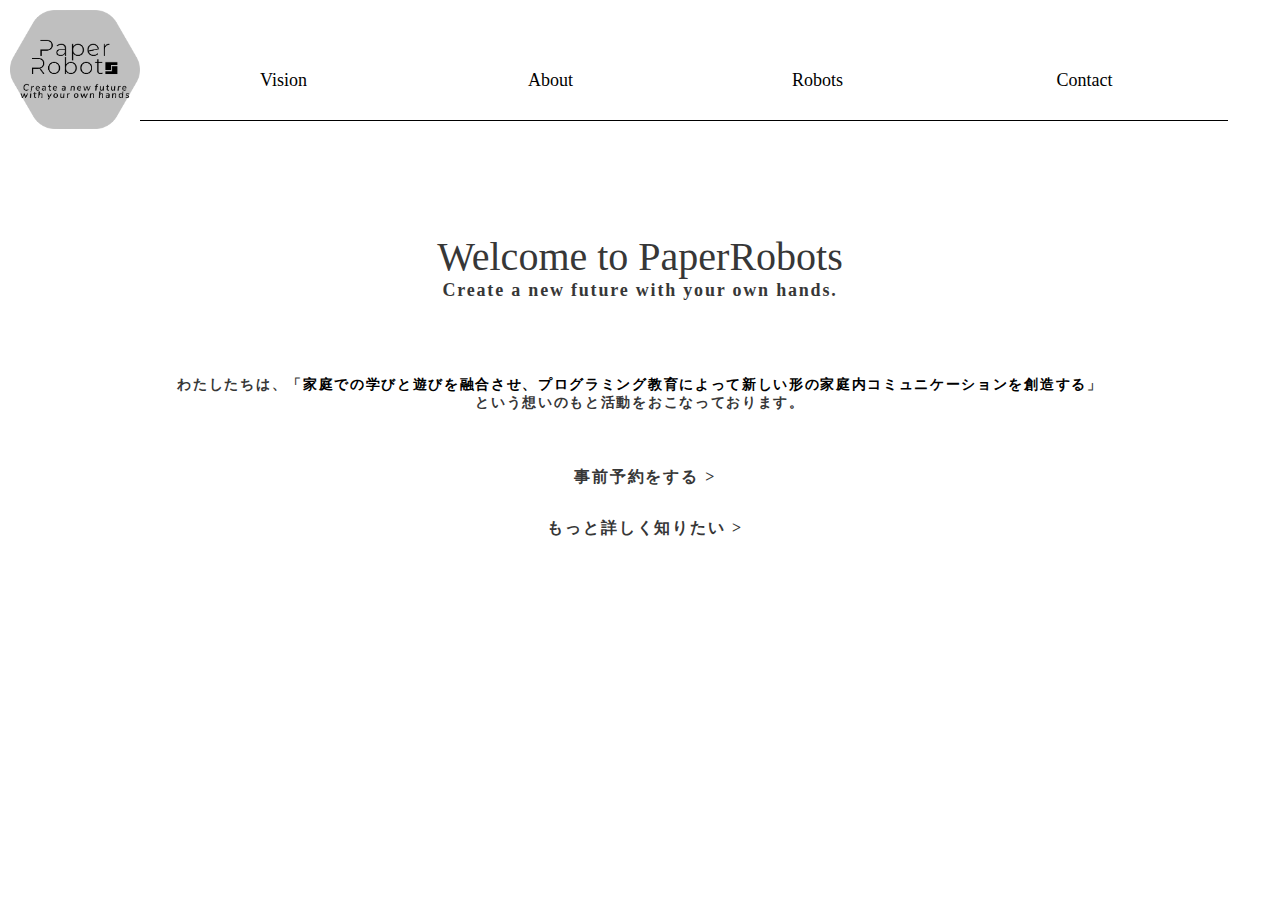
<file: index.html>
<!DOCTYPE html>
<html>
<head>
    
    
<!-- Google tag (gtag.js) -->
<script async src="https://www.googletagmanager.com/gtag/js?id=G-K5DPFKPGLG"></script>
<script>
  window.dataLayer = window.dataLayer || [];
  function gtag(){dataLayer.push(arguments);}
  gtag('js', new Date());

  gtag('config', 'G-K5DPFKPGLG');
</script>


    <title>PaperRobots_home</title>
    <meta charset="UTF-8">
    <meta name = "viewport" content = "width=device-width,initial-scale=1.0">
    <link rel = "stylesheet" href = "home.css">
    <link rel = "stylesheet" href = "home_resp_tab.css">
</head>
<body>
        <header>
            <div class = "logo">
                <a href="index.html"><img src = "kuro_toumei.png"></a>
            </div>
            <div class = "texts">
                <div class = "text vision">
                    <a href = "vision.html">Vision</a>
                </div>
                <div class = "text introduction">
                    <a href = "about.html">About</a>
                </div>
                <div class = "text works">
                    <a href = "LineTrace.html">Robots</a>
                </div>
                <div class = "text contact">
                    <a href = "contact.html">Contact</a>
                </div>
            </div>
            <div class = "clear"></div>
        </header>
        
        <div class = "contents">
            <h1>Welcome to PaperRobots</h1>
            <p class = "english">Create a new future with your own hands.</p>
            <div class = "words">
                <p class = "above">わたしたちは、「<span>家庭での学びと遊びを融合させ、プログラミング教育によって新しい形の家庭内コミュニケーションを創造する</span>」</p>
                <p class = "bottom">という想いのもと活動をおこなっております。</p>
            </div>
            <div class = "b1">
                <a href = "https://forms.gle/iT4Y1kKipDapBJoG6">事前予約をする ></a>
            </div>
            <div class = "b2">
                <a href = "LineTrace.html">もっと詳しく知りたい ></a>
            </div>
        </div>

        <footer></footer>
</body>
</html>
</file>
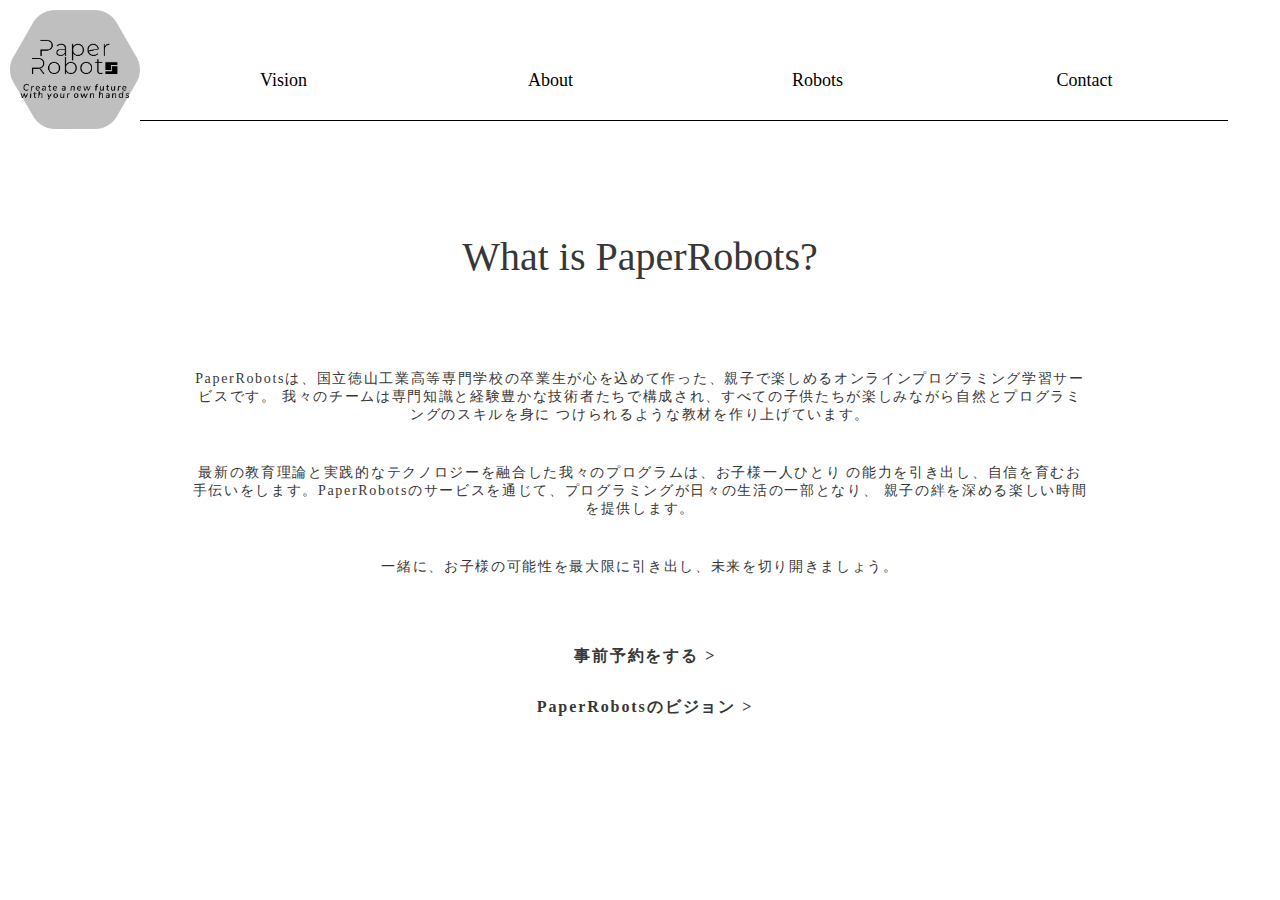
<file: about.html>
<!DOCTYPE html>
<html>
<head>
    
    
<!-- Google tag (gtag.js) -->
<script async src="https://www.googletagmanager.com/gtag/js?id=G-K5DPFKPGLG"></script>
<script>
  window.dataLayer = window.dataLayer || [];
  function gtag(){dataLayer.push(arguments);}
  gtag('js', new Date());

  gtag('config', 'G-K5DPFKPGLG');
</script>


    <title>PaperRobots_about</title>
    <meta charset="UTF-8">
    <meta name = "viewport" content = "width=device-width,initial-scale=1.0">
    <link rel = "stylesheet" href = "about.css">
    <link rel = "stylesheet" href = "about_res.css">
</head>
<body>
        <header>
            <div class = "logo">
                <a href="index.html"><img src = "kuro_toumei.png"></a>
            </div>
            <div class = "texts">
                <div class = "text vision">
                    <a href = "vision.html">Vision</a>
                </div>
                <div class = "text introduction">
                    <a href = "about.html">About</a>
                </div>
                <div class = "text works">
                    <a href = "LineTrace.html">Robots</a>
                </div>
                <div class = "text contact">
                    <a href = "contact.html">Contact</a>
                </div>
            </div>
            <div class = "clear"></div>
        </header>
        
        <div class = "contents">
            <h1>What is PaperRobots?</h1>
            <div class = "words">
                <p class = "ab">PaperRobotsは、国立徳山工業高等専門学校の卒業生が心を込めて作った、親子で楽しめるオンラインプログラミング学習サービスです。
                    我々のチームは専門知識と経験豊かな技術者たちで構成され、すべての子供たちが楽しみながら自然とプログラミングのスキルを身に
                    つけられるような教材を作り上げています。</p>
                    <p class = "ab">最新の教育理論と実践的なテクノロジーを融合した我々のプログラムは、お子様一人ひとり
                    の能力を引き出し、自信を育むお手伝いをします。PaperRobotsのサービスを通じて、プログラミングが日々の生活の一部となり、
                    親子の絆を深める楽しい時間を提供します。</p>
                    <p class = "ab">一緒に、お子様の可能性を最大限に引き出し、未来を切り開きましょう。</p>
            </div>
            <div class = "b1">
                <a href = "https://forms.gle/iT4Y1kKipDapBJoG6">事前予約をする ></a>
            </div>
            <div class = "b2">
                <a href = "vision.html">PaperRobotsのビジョン ></a>
            </div>
        </div>

        <footer></footer>
</body>
</html>
</file>
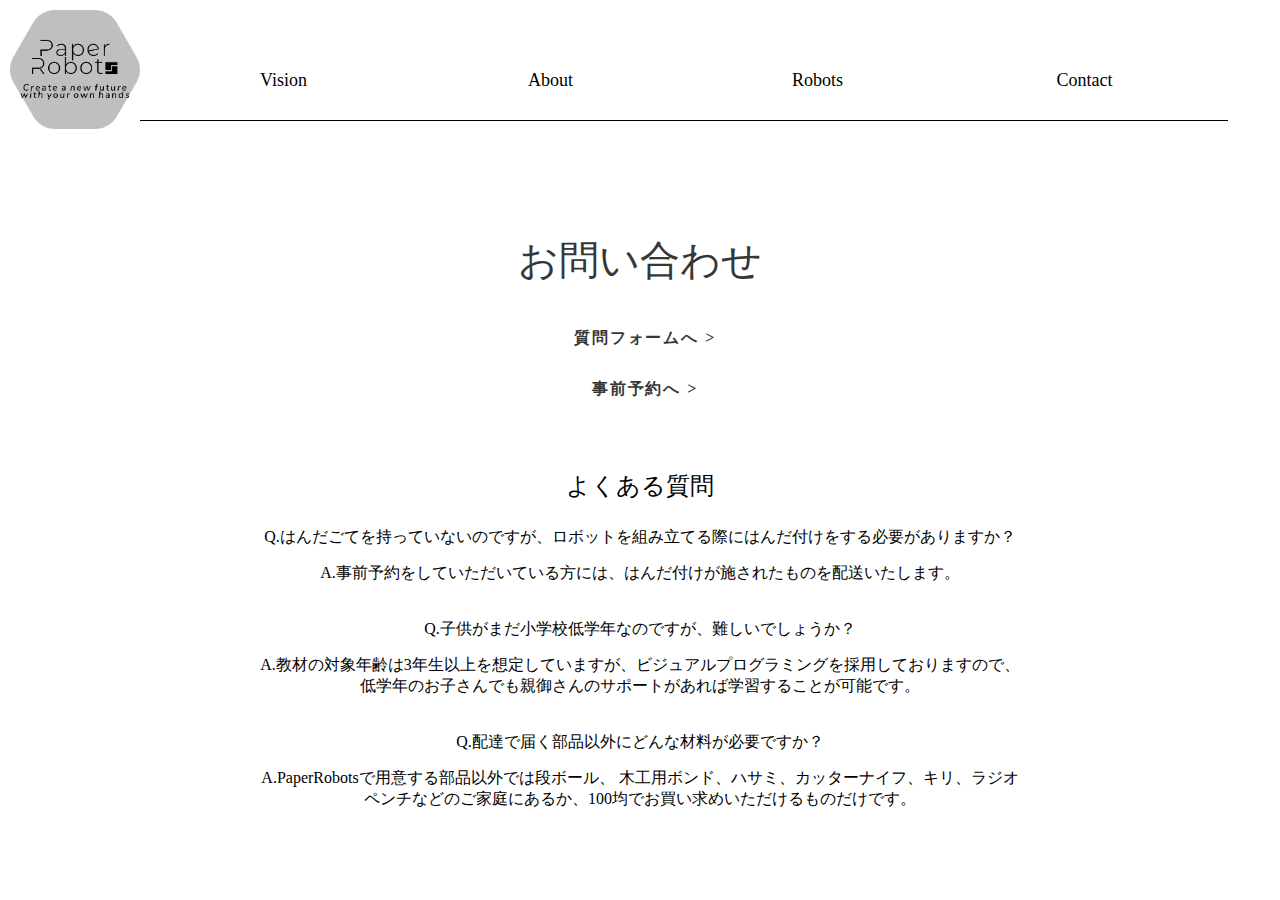
<file: contact.html>
<!DOCTYPE html>
<html>
<head>
    
    
<!-- Google tag (gtag.js) -->
<script async src="https://www.googletagmanager.com/gtag/js?id=G-K5DPFKPGLG"></script>
<script>
  window.dataLayer = window.dataLayer || [];
  function gtag(){dataLayer.push(arguments);}
  gtag('js', new Date());

  gtag('config', 'G-K5DPFKPGLG');
</script>


    <title>PaperRobots_contact</title>
    <meta charset="UTF-8">
    <meta name = "viewport" content = "width=device-width,initial-scale=1.0">
    <link rel = "stylesheet" href = "contact.css">
    <link rel = "stylesheet" href = "contact_res.css">
</head>
<body>
        <header>
            <div class = "logo">
                <a href="index.html"><img src = "kuro_toumei.png"></a>
            </div>
            <div class = "texts">
                <div class = "text vision">
                    <a href = "vision.html">Vision</a>
                </div>
                <div class = "text introduction">
                    <a href = "about.html">About</a>
                </div>
                <div class = "text works">
                    <a href = "LineTrace.html">Robots</a>
                </div>
                <div class = "text contact">
                    <a href = "#">Contact</a>
                </div>
            </div>
            <div class = "clear"></div>
        </header>
        
        <div class = "contents">
            <h1>お問い合わせ</h1>
            <div class = "b1">
                <a href = "https://forms.gle/HpGQcHPtKfevbHtTA">質問フォームへ ></a>
            </div>
            <div class = "b2">
                <a href = "https://forms.gle/iT4Y1kKipDapBJoG6">事前予約へ ></a>
            </div>

            <h2>よくある質問</h2>
            <p class = "aq">Q.はんだごてを持っていないのですが、ロボットを組み立てる際にはんだ付けをする必要がありますか？</p>
            <p class = "qa">A.事前予約をしていただいている方には、はんだ付けが施されたものを配送いたします。</p>
            <p class  = "aq">Q.子供がまだ小学校低学年なのですが、難しいでしょうか？</p>
            <p class = "qa">A.教材の対象年齢は3年生以上を想定していますが、ビジュアルプログラミングを採用しておりますので、
                低学年のお子さんでも親御さんのサポートがあれば学習することが可能です。</p>
                <p class  = "aq">Q.配達で届く部品以外にどんな材料が必要ですか？</p>
                <p class = "qa">A.PaperRobotsで用意する部品以外では段ボール、
                    木工用ボンド、ハサミ、カッターナイフ、キリ、ラジオペンチなどのご家庭にあるか、100均でお買い求めいただけるものだけです。</p>
        </div>

        <footer></footer>
</body>
</html>
</file>
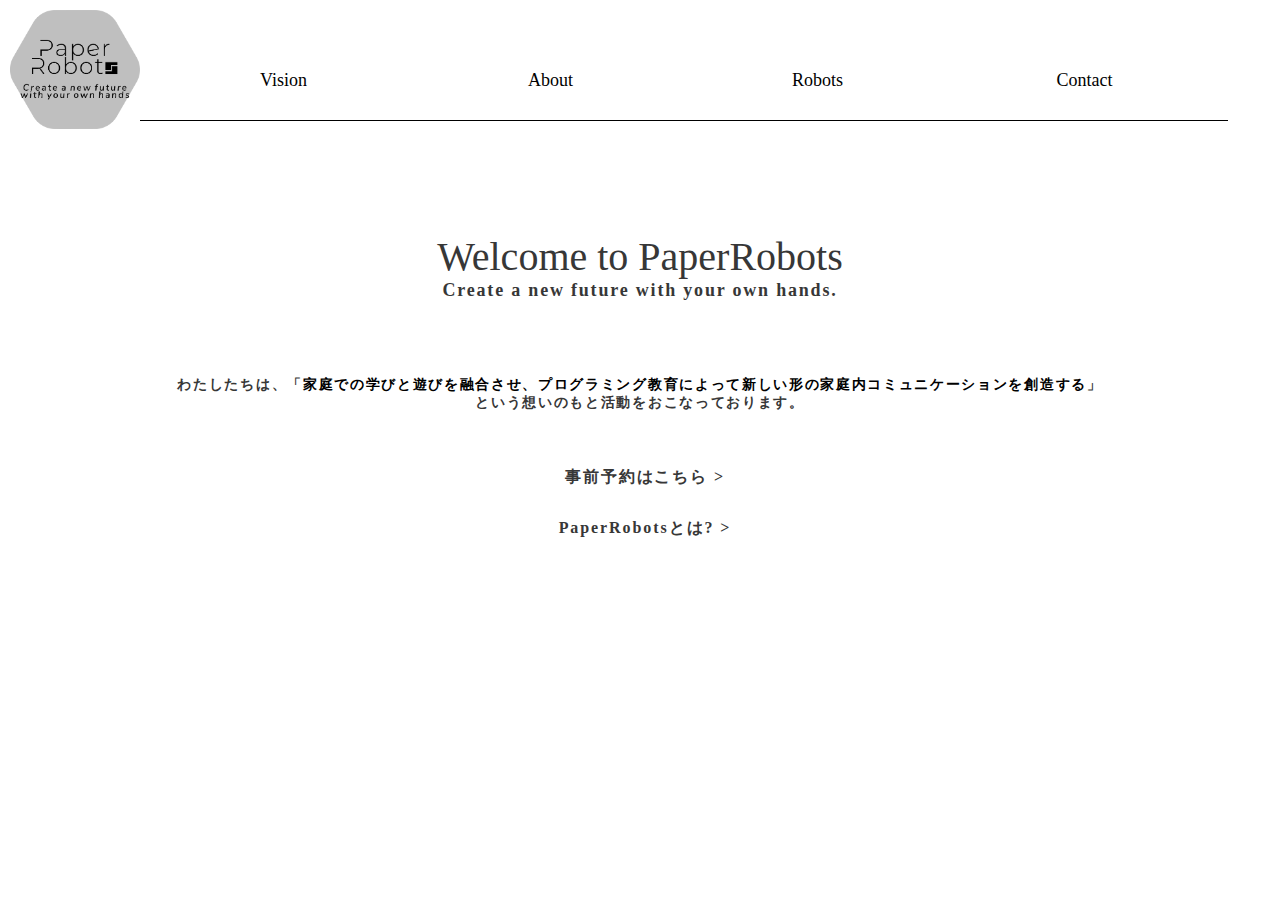
<file: home.html>
<!DOCTYPE html>
<html>
<head>
    <title>PaperRobots_home</title>
    <meta charset="UTF-8">
    <meta name = "viewport" content = "width=device-width,initial-scale=1.0">
    <link rel = "stylesheet" href = "home.css">
    <link rel = "stylesheet" href = "home_resp_tab.css">
</head>
<body>
        <header>
            <div class = "logo">
                <a href="home.html"><img src = "kuro_toumei.png"></a>
            </div>
            <div class = "texts">
                <div class = "text vision">
                    <a href = "#">Vision</a>
                </div>
                <div class = "text introduction">
                    <a href = "#">About</a>
                </div>
                <div class = "text works">
                    <a href = "#">Robots</a>
                </div>
                <div class = "text contact">
                    <a href = "#">Contact</a>
                </div>
            </div>
            <div class = "clear"></div>
        </header>
        
        <div class = "contents">
            <h1>Welcome to PaperRobots</h1>
            <p class = "english">Create a new future with your own hands.</p>
            <div class = "words">
                <p class = "above">わたしたちは、「<span>家庭での学びと遊びを融合させ、プログラミング教育によって新しい形の家庭内コミュニケーションを創造する</span>」</p>
                <p class = "bottom">という想いのもと活動をおこなっております。</p>
            </div>
            <div class = "b1">
                <a href = "LineTrace.html">事前予約はこちら ></a>
            </div>
            <div class = "b2">
                <a href = "#">PaperRobotsとは? ></a>
            </div>
        </div>

        <footer></footer>
</body>
</html>
</file>
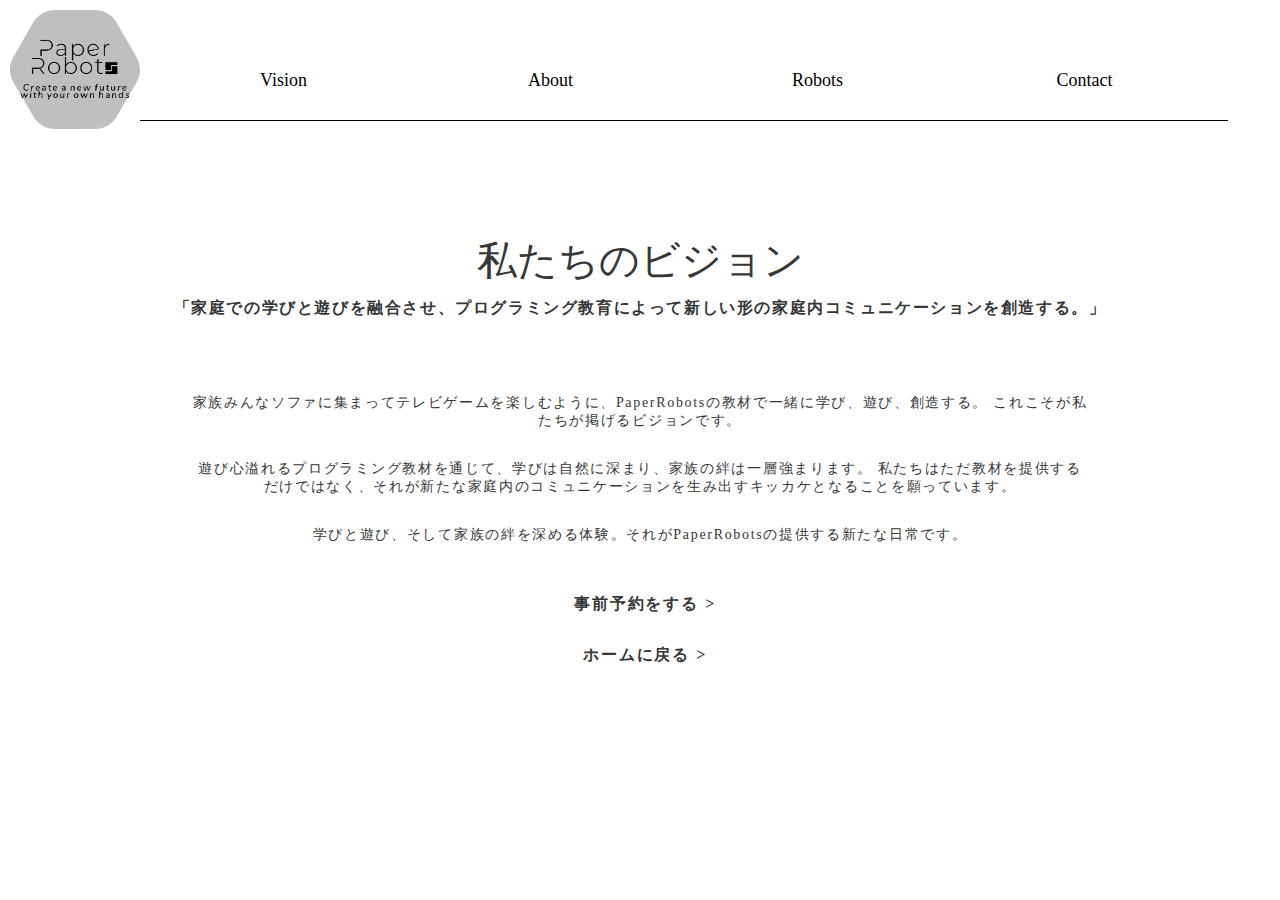
<file: vision.html>
<!DOCTYPE html>
<html>
<head>
        
    
<!-- Google tag (gtag.js) -->
<script async src="https://www.googletagmanager.com/gtag/js?id=G-K5DPFKPGLG"></script>
<script>
  window.dataLayer = window.dataLayer || [];
  function gtag(){dataLayer.push(arguments);}
  gtag('js', new Date());

  gtag('config', 'G-K5DPFKPGLG');
</script>


    <title>PaperRobots_vision</title>
    <meta charset="UTF-8">
    <meta name = "viewport" content = "width=device-width,initial-scale=1.0">
    <link rel = "stylesheet" href = "vision.css">
    <link rel = "stylesheet" href = "vision_res.css">
</head>
<body>
        <header>
            <div class = "logo">
                <a href="index.html"><img src = "kuro_toumei.png"></a>
            </div>
            <div class = "texts">
                <div class = "text vision">
                    <a href = "vision.html">Vision</a>
                </div>
                <div class = "text introduction">
                    <a href = "about.html">About</a>
                </div>
                <div class = "text works">
                    <a href = "LineTrace.html">Robots</a>
                </div>
                <div class = "text contact">
                    <a href = "contact.html">Contact</a>
                </div>
            </div>
            <div class = "clear"></div>
        </header>
        
        <div class = "contents">
            <h1>私たちのビジョン</h1>
            <p class = "english">「家庭での学びと遊びを融合させ、プログラミング教育によって新しい形の家庭内コミュニケーションを創造する。」</p>
            <div class = "words">
                <p>家族みんなソファに集まってテレビゲームを楽しむように、PaperRobotsの教材で一緒に学び、遊び、創造する。
                    これこそが私たちが掲げるビジョンです。</p>
                <p>遊び心溢れるプログラミング教材を通じて、学びは自然に深まり、家族の絆は一層強まります。
                    私たちはただ教材を提供するだけではなく、それが新たな家庭内のコミュニケーションを生み出すキッカケとなることを願っています。</p>
                <p>学びと遊び、そして家族の絆を深める体験。それがPaperRobotsの提供する新たな日常です。</p>
            </div>
            <div class = "b1">
                <a href = "https://forms.gle/iT4Y1kKipDapBJoG6">事前予約をする ></a>
            </div>
            <div class = "b2">
                <a href = "index.html">ホームに戻る ></a>
            </div>
        </div>

        <footer></footer>
</body>
</html>
</file>
<file: home.css>
*{
    box-sizing: border-box;
    max-width:1400px;
    width:100%;
    margin:auto;
}
header{
    padding-top:10px;
}
.logo{
    width: 140px; 
    float:left;
    padding-left:10px;
}
.texts{
    float:left;
    width:90%;
    border-bottom: 1px solid black;
    padding-top:30px;
    padding-left:10px;
    padding-right:10px;
}
.text{
    width:25%;
    float:left;
    text-align: center;
    background-color:rgba(0, 0, 0, 0);
    
}


.text a{
    display:block;
    text-decoration: none;
    color:black;
    font-size: 18px;
    height:80px;
    padding:30px 0px;
    transition: background-color 0.5s;
}

.text a:hover{
    background-color: rgba(0, 0, 0, 0.2);
    cursor: pointer;
}
.text a:active{
    background-color: rgba(0, 0, 0, 0.6);
    cursor: pointer;
}

.clear{
    clear:left;
}



.contents{
    float:left;
    margin-top:100px;
    text-align: center;
    width: 100%;
}
.contents h1{
    color:rgb(55, 55, 55);
    font-weight: normal;
    font-size:40px
}
.english{
    color:rgb(55, 55, 55);
    font-size:18px;
    font-weight:bold;
    margin-top: 0px;
    margin-bottom:75px;
    letter-spacing: 0.1em;
}
.words p{
    color:rgb(55, 55, 55);
    font-size:14px;
    font-weight:bold;
    letter-spacing: 0.12em;
}
.above{
    margin-bottom:0px;
    width:85%;
}
.bottom{
    margin-top:0px;
    margin-bottom:35px;
    width:85%;
}
.b1 a {
    position: relative;
    display: inline-block;
    text-decoration: none;
    color:rgb(55, 55, 55);
    letter-spacing: 0.12em;
    margin-top:20px;
    margin-bottom:30px;
    font-weight:bold;
    padding-left:10px;
    width:180px;
}



.b1 ::after {
    position: absolute;
    left: 0;
    content: '';
    width: 100%;
    height: 1.5px;
    background: #000000;
    bottom: -1px;
    transform: scale(0, 1);
    transform-origin: right top; /*変形（アンダーラインの伸長）の原点がaタグ（各メニュー）の右端*/
    transition: transform 0.3s;  /*変形の時間*/
    }
    
    .b1 :hover::after {
    transform: scale(1, 1);     /*ホバー後、x軸方向に1（相対値）伸長*/
    transform-origin: left top; /*左から右に向かう*/
    }
    
    .b2 a {
        position: relative;
        display: inline-block;
        text-decoration: none;
        color:rgb(55, 55, 55);
        letter-spacing: 0.12em;
        margin-bottom:120px;
        font-weight:bold;
        padding-left:10px;
        width:230px;
    }
    
    
    
    .b2 ::after {
        position: absolute;
        left: 0;
        content: '';
        width: 100%;
        height: 1.5px;
        background: #000000;
        bottom: -1px;
        transform: scale(0, 1);
        transform-origin: right top; /*変形（アンダーラインの伸長）の原点がaタグ（各メニュー）の右端*/
        transition: transform 0.3s;  /*変形の時間*/
        }
        
        .b2 :hover::after {
        transform: scale(1, 1);     /*ホバー後、x軸方向に1（相対値）伸長*/
        transform-origin: left top; /*左から右に向かう*/
        }



span{
    color:rgb(0, 0, 0);
}
</file>
<file: home_resp_tab.css>
@media(max-width:1400px){
    .texts{
        width:85%;
    }
}


@media(max-width:950px){

    .logo{
        width:130px;
    }
    .texts{
        width:80%;
        padding-top:15px;
    }
    .text a{
        font-size:17px;
        height:75px;
        padding-top:25px;
    }
    .contents h1{
        font-size:38px
    }
    .english{
        font-size:16px;
    }
    .words p{
        font-size:12px;
    }
}

@media(max-width:700px){

    .logo{
        width:120px;
    }
    .texts{
        width:80%;
        padding-top:22px;
    }
    .text a{
        font-size:16px;
        height:70px;
    }
    .contents h1{
        font-size:36px
    }
    .english{
        font-size:14px;
    }
    .words p{
        font-size:12px;
    }
}

@media(max-width:620px){

    .logo{
        width:110px;
    }
    .texts{
        width:75%;
        padding-top:15px;
    }
    .text a{
        font-size:15px;
        height:60px;
        padding-top:20px;
    }
    .contents h1{
        font-size:32px
    }
    .english{
        font-size:14px;
    }
    .words p{
        font-size:12px;
    }

    .b1 a{
        font-size:14px;
    }

    .b2 a{
        font-size:14px;
    }

}

    @media(max-width:500px){

        .logo{
            width:85px;
        }
        .texts{
            width:75%;
            padding-top:5px;
        }
        .text a{
            font-size:14px;
            height:55px;
        }
        .contents h1{
            font-size:32px
        }
        .english{
            font-size:14px;
        }
        .words p{
            font-size:12px;
        }
    
        .b1 a{
            font-size:14px;
        }
    
        .b2 a{
            font-size:14px;
        }
        .contents{
            margin-top:60px;
        }
        .english{
            margin-bottom:50px;
        }
}


@media(max-width:430px){

    .logo{
        width:80px;
    }
    .texts{
        width:70%;
        padding-top:5px;
    }
    .text a{
        font-size:14px;
        height:55px;
    }
    .contents h1{
        font-size:32px
    }
    .english{
        font-size:14px;
    }
    .words p{
        font-size:12px;
    }

    .b1 a{
        font-size:14px;
    }

    .b2 a{
        font-size:14px;
    }

}
</file>
<file: about.css>
*{
    box-sizing: border-box;
    max-width:1400px;
    width:100%;
    margin:auto;
}


header{
    padding-top:10px;
}
.logo{
    width: 140px; 
    float:left;
    padding-left:10px;
}
.texts{
    float:left;
    width:90%;
    border-bottom: 1px solid black;
    padding-top:30px;
    padding-left:10px;
    padding-right:10px;
}
.text{
    width:25%;
    float:left;
    text-align: center;
    background-color:rgba(0, 0, 0, 0);
    
}


.text a{
    display:block;
    text-decoration: none;
    color:black;
    font-size: 18px;
    height:80px;
    padding:30px 0px;
    transition: background-color 0.5s;
}

.text a:hover{
    background-color: rgba(0, 0, 0, 0.2);
    cursor: pointer;
}
.text a:active{
    background-color: rgba(0, 0, 0, 0.6);
    cursor: pointer;
}

.clear{
    clear:left;
}



.contents{
    float:left;
    margin-top:100px;
    text-align: center;
    width: 100%;
}
.contents h1{
    color:rgb(55, 55, 55);
    font-weight: normal;
    font-size:40px;
    margin-bottom:90px;
}

.ab{
    display: block;
    font-size:14px;
    font-weight:normal;
    letter-spacing: 0.12em;
    width:70%;
    margin-bottom:40px;
    color: rgb(55, 55, 55);
}



.b1 a {
    position: relative;
    display: inline-block;
    text-decoration: none;
    color:rgb(55, 55, 55);
    letter-spacing: 0.12em;
    margin-top:30px;
    margin-bottom:30px;
    font-weight:bold;
    padding-left:10px;
    width:180px;
}



.b1 ::after {
    position: absolute;
    left: 0;
    content: '';
    width: 100%;
    height: 1.5px;
    background: #000000;
    bottom: -1px;
    transform: scale(0, 1);
    transform-origin: right top; /*変形（アンダーラインの伸長）の原点がaタグ（各メニュー）の右端*/
    transition: transform 0.3s;  /*変形の時間*/
    }
    
    .b1 :hover::after {
    transform: scale(1, 1);     /*ホバー後、x軸方向に1（相対値）伸長*/
    transform-origin: left top; /*左から右に向かう*/
    }
    
    .b2 a {
        position: relative;
        display: inline-block;
        text-decoration: none;
        color:rgb(55, 55, 55);
        letter-spacing: 0.12em;
        margin-bottom:120px;
        font-weight:bold;
        padding-left:10px;
        width:260px;
    }
    
    
    
    .b2 ::after {
        position: absolute;
        left: 0;
        content: '';
        width: 100%;
        height: 1.5px;
        background: #000000;
        bottom: -1px;
        transform: scale(0, 1);
        transform-origin: right top; /*変形（アンダーラインの伸長）の原点がaタグ（各メニュー）の右端*/
        transition: transform 0.3s;  /*変形の時間*/
        }
        
        .b2 :hover::after {
        transform: scale(1, 1);     /*ホバー後、x軸方向に1（相対値）伸長*/
        transform-origin: left top; /*左から右に向かう*/
        }
</file>
<file: about_res.css>
@media(max-width:1400px){
    .texts{
        width:85%;
    }
}


@media(max-width:950px){

    .logo{
        width:130px;
    }
    .texts{
        width:80%;
        padding-top:15px;
    }
    .text a{
        font-size:17px;
        height:75px;
        padding-top:25px;
    }
    .contents h1{
        font-size:38px
    }
    .english{
        font-size:16px;
    }
    .words p{
        font-size:12px;
        width:80%;
    }
}

@media(max-width:700px){

    .logo{
        width:120px;
    }
    .texts{
        width:80%;
        padding-top:22px;
    }
    .text a{
        font-size:16px;
        height:70px;
    }
    .contents h1{
        font-size:36px
    }
    .english{
        font-size:14px;
    }
    .words p{
        font-size:12px;
    }
}

@media(max-width:620px){

    .logo{
        width:110px;
    }
    .texts{
        width:75%;
        padding-top:15px;
    }
    .text a{
        font-size:15px;
        height:60px;
        padding-top:20px;
    }
    .contents h1{
        font-size:32px
    }
    .english{
        font-size:14px;
    }
    .words p{
        font-size:12px;
    }

    .b1 a{
        font-size:14px;
    }

    .b2 a{
        font-size:14px;
    }

}

    @media(max-width:500px){

        .logo{
            width:85px;
        }
        .texts{
            width:75%;
            padding-top:5px;
        }
        .text a{
            font-size:14px;
            height:60px;
        }
        .contents h1{
            font-size:32px;
            margin-bottom:60px;
        }
        .english{
            font-size:14px;
        }
        .words p{
            font-size:12px;
        }
    
        .b1 a{
            font-size:14px;
        }
    
        .b2 a{
            font-size:14px;
        }
        .contents{
            margin-top:60px;
        }
        .english{
            margin-bottom:50px;
        }
}


@media(max-width:430px){

    .logo{
        width:80px;
    }
    .texts{
        width:70%;
        padding-top:5px;
    }
    .text a{
        font-size:14px;
        height:55px;
    }
    .contents h1{
        font-size:32px
    }
    .english{
        font-size:14px;
    }
    .words p{
        font-size:12px;
    }

    .b1 a{
        font-size:14px;
    }

    .b2 a{
        font-size:14px;
    }

}
</file>
<file: contact.css>
*{
    box-sizing: border-box;
    max-width:1400px;
    width:100%;
    margin:auto;
}
header{
    padding-top:10px;
}
.logo{
    width: 140px; 
    float:left;
    padding-left:10px;
}
.texts{
    float:left;
    width:90%;
    border-bottom: 1px solid black;
    padding-top:30px;
    padding-left:10px;
    padding-right:10px;
}
.text{
    width:25%;
    float:left;
    text-align: center;
    background-color:rgba(0, 0, 0, 0);
    
}


.text a{
    display:block;
    text-decoration: none;
    color:black;
    font-size: 18px;
    height:80px;
    padding:30px 0px;
    transition: background-color 0.5s;
}

.text a:hover{
    background-color: rgba(0, 0, 0, 0.2);
    cursor: pointer;
}
.text a:active{
    background-color: rgba(0, 0, 0, 0.6);
    cursor: pointer;
}

.clear{
    clear:left;
}



.contents{
    float:left;
    margin-top:100px;
    text-align: center;
    width: 100%;
}
.contents h1{
    color:rgb(55, 55, 55);
    font-weight: normal;
    font-size:40px;
    margin-bottom:20px;
}

.b1 a {
    position: relative;
    display: inline-block;
    text-decoration: none;
    color:rgb(55, 55, 55);
    letter-spacing: 0.12em;
    margin-top:20px;
    margin-bottom:30px;
    font-weight:bold;
    padding-left:10px;
    width:180px;
}



.b1 ::after {
    position: absolute;
    left: 0;
    content: '';
    width: 100%;
    height: 1.5px;
    background: #000000;
    bottom: -1px;
    transform: scale(0, 1);
    transform-origin: right top; /*変形（アンダーラインの伸長）の原点がaタグ（各メニュー）の右端*/
    transition: transform 0.3s;  /*変形の時間*/
    }
    
    .b1 :hover::after {
    transform: scale(1, 1);     /*ホバー後、x軸方向に1（相対値）伸長*/
    transform-origin: left top; /*左から右に向かう*/
    }

    .b2 a {
        position: relative;
        display: inline-block;
        text-decoration: none;
        color:rgb(55, 55, 55);
        letter-spacing: 0.12em;
        margin-bottom:20px;
        font-weight:bold;
        padding-left:10px;
        width:150px;
    }
    
    
    
    .b2 ::after {
        position: absolute;
        left: 0;
        content: '';
        width: 100%;
        height: 1.5px;
        background: #000000;
        bottom: -1px;
        transform: scale(0, 1);
        transform-origin: right top; /*変形（アンダーラインの伸長）の原点がaタグ（各メニュー）の右端*/
        transition: transform 0.3s;  /*変形の時間*/
        }
        
        .b2 :hover::after {
        transform: scale(1, 1);     /*ホバー後、x軸方向に1（相対値）伸長*/
        transform-origin: left top; /*左から右に向かう*/
        }

    .contents h2{
        font-size:24px;
        font-weight:normal;
        margin-top:50px;
        margin-bottom:25px;
    }

    .qa{
        margin-bottom:35px;
    }

    .aq{
        margin-bottom:15px;
    }

    .contents p{
        font-size:16px;
        width:60%;
    }
</file>
<file: contact_res.css>
@media(max-width:1400px){
    .texts{
        width:85%;
    }
}


@media(max-width:950px){

    .logo{
        width:130px;
    }
    .texts{
        width:80%;
        padding-top:15px;
    }
    .text a{
        font-size:17px;
        height:75px;
        padding-top:25px;
    }
    .contents h1{
        font-size:38px
    }
    .english{
        font-size:16px;
    }
    .words p{
        font-size:12px;
    }
}

@media(max-width:700px){

    .logo{
        width:120px;
    }
    .texts{
        width:80%;
        padding-top:22px;
    }
    .text a{
        font-size:16px;
        height:70px;
    }
    .contents h1{
        font-size:36px
    }
    .english{
        font-size:14px;
    }
    .words p{
        font-size:12px;
    }
}

@media(max-width:620px){

    .logo{
        width:110px;
    }
    .texts{
        width:75%;
        padding-top:15px;
    }
    .text a{
        font-size:15px;
        height:60px;
        padding-top:20px;
    }
    .contents h1{
        font-size:32px
    }
    .english{
        font-size:14px;
    }
    .words p{
        font-size:12px;
    }

    .b1 a{
        font-size:14px;
    }

    .b2 a{
        font-size:14px;
    }

}

    @media(max-width:500px){

        .logo{
            width:85px;
        }
        .texts{
            width:75%;
            padding-top:5px;
        }
        .text a{
            font-size:14px;
            height:55px;
        }
        .contents h1{
            font-size:32px
        }
        .english{
            font-size:14px;
        }
        .words p{
            font-size:12px;
        }
    
        .b1 a{
            font-size:14px;
        }
    
        .b2 a{
            font-size:14px;
        }
        .contents{
            margin-top:60px;
        }
        .english{
            margin-bottom:50px;
        }
}


@media(max-width:430px){

    .logo{
        width:80px;
    }
    .texts{
        width:70%;
        padding-top:5px;
    }
    .text a{
        font-size:14px;
        height:55px;
    }
    .contents h1{
        font-size:32px
    }
    .english{
        font-size:14px;
    }
    .words p{
        font-size:12px;
    }

    .b1 a{
        font-size:14px;
    }

    .b2 a{
        font-size:14px;
    }

    .contents h2{
        margin-top:30px;
    }

}
</file>
<file: vision.css>
*{
    box-sizing: border-box;
    max-width:1400px;
    width:100%;
    margin:auto;
}
header{
    padding-top:10px;
}
.logo{
    width: 140px; 
    float:left;
    padding-left:10px;
}
.texts{
    float:left;
    width:90%;
    border-bottom: 1px solid black;
    padding-top:30px;
    padding-left:10px;
    padding-right:10px;
}
.text{
    width:25%;
    float:left;
    text-align: center;
    background-color:rgba(0, 0, 0, 0);
    
}


.text a{
    display:block;
    text-decoration: none;
    color:black;
    font-size: 18px;
    height:80px;
    padding:30px 0px;
    transition: background-color 0.5s;
}

.text a:hover{
    background-color: rgba(0, 0, 0, 0.2);
    cursor: pointer;
}
.text a:active{
    background-color: rgba(0, 0, 0, 0.6);
    cursor: pointer;
}

.clear{
    clear:left;
}



.contents{
    float:left;
    margin-top:100px;
    text-align: center;
    width: 100%;
}
.contents h1{
    color:rgb(55, 55, 55);
    font-weight: normal;
    font-size:40px;
    margin-bottom:10px;
}
.english{
    color:rgb(55, 55, 55);
    font-size:16px;
    margin-top: 0px;
    margin-bottom:75px;
    letter-spacing: 0.1em;
    font-weight: bold;
    width:85%;
}
.words p{
    color:rgb(55, 55, 55);
    font-size:14px;
    letter-spacing: 0.12em;
    width:70%;
    margin-bottom:30px;
}

.b1 a {
    position: relative;
    display: inline-block;
    text-decoration: none;
    color:rgb(55, 55, 55);
    letter-spacing: 0.12em;
    margin-top:20px;
    margin-bottom:30px;
    font-weight:bold;
    padding-left:10px;
    width:180px;
}



.b1 ::after {
    position: absolute;
    left: 0;
    content: '';
    width: 100%;
    height: 1.5px;
    background: #000000;
    bottom: -1px;
    transform: scale(0, 1);
    transform-origin: right top; /*変形（アンダーラインの伸長）の原点がaタグ（各メニュー）の右端*/
    transition: transform 0.3s;  /*変形の時間*/
    }
    
    .b1 :hover::after {
    transform: scale(1, 1);     /*ホバー後、x軸方向に1（相対値）伸長*/
    transform-origin: left top; /*左から右に向かう*/
    }
    
    .b2 a {
        position: relative;
        display: inline-block;
        text-decoration: none;
        color:rgb(55, 55, 55);
        letter-spacing: 0.12em;
        margin-bottom:120px;
        font-weight:bold;
        padding-left:10px;
        width:150px;
    }
    
    
    
    .b2 ::after {
        position: absolute;
        left: 0;
        content: '';
        width: 100%;
        height: 1.5px;
        background: #000000;
        bottom: -1px;
        transform: scale(0, 1);
        transform-origin: right top; /*変形（アンダーラインの伸長）の原点がaタグ（各メニュー）の右端*/
        transition: transform 0.3s;  /*変形の時間*/
        }
        
        .b2 :hover::after {
        transform: scale(1, 1);     /*ホバー後、x軸方向に1（相対値）伸長*/
        transform-origin: left top; /*左から右に向かう*/
        }



span{
    color:rgb(0, 0, 0);
}
</file>
<file: vision_res.css>
@media(max-width:1400px){
    .texts{
        width:85%;
    }
}


@media(max-width:950px){

    .logo{
        width:130px;
    }
    .texts{
        width:80%;
        padding-top:15px;
    }
    .text a{
        font-size:17px;
        height:75px;
        padding-top:25px;
    }
    .contents h1{
        font-size:38px
    }
    .english{
        font-size:16px;
    }
    .words p{
        font-size:12px;
    }
}

@media(max-width:700px){

    .logo{
        width:120px;
    }
    .texts{
        width:80%;
        padding-top:22px;
    }
    .text a{
        font-size:16px;
        height:70px;
    }
    .contents h1{
        font-size:36px
    }
    .english{
        font-size:14px;
    }
    .words p{
        font-size:12px;
    }
}

@media(max-width:620px){

    .logo{
        width:110px;
    }
    .texts{
        width:75%;
        padding-top:15px;
    }
    .text a{
        font-size:15px;
        height:60px;
        padding-top:20px;
    }
    .contents h1{
        font-size:32px
    }
    .english{
        font-size:14px;
    }
    .words p{
        font-size:12px;
    }

    .b1 a{
        font-size:14px;
    }

    .b2 a{
        font-size:14px;
    }

}

    @media(max-width:500px){

        .logo{
            width:85px;
        }
        .texts{
            width:75%;
            padding-top:5px;
        }
        .text a{
            font-size:14px;
            height:55px;
        }
        .contents h1{
            font-size:28px
        }
        .english{
            font-size:13px;
        }
        .words p{
            font-size:12px;
        }
    
        .b1 a{
            font-size:14px;
        }
    
        .b2 a{
            font-size:14px;
        }
        .contents{
            margin-top:60px;
        }
        .english{
            margin-bottom:50px;
        }
}


@media(max-width:430px){

    .logo{
        width:80px;
    }
    .texts{
        width:70%;
        padding-top:5px;
    }
    .text a{
        font-size:14px;
        height:55px;
    }
    .contents h1{
        font-size:24px
    }
    .english{
        font-size:12px;
    }
    .words p{
        font-size:12px;
    }

    .b1 a{
        font-size:14px;
    }

    .b2 a{
        font-size:14px;
    }

}
</file>
